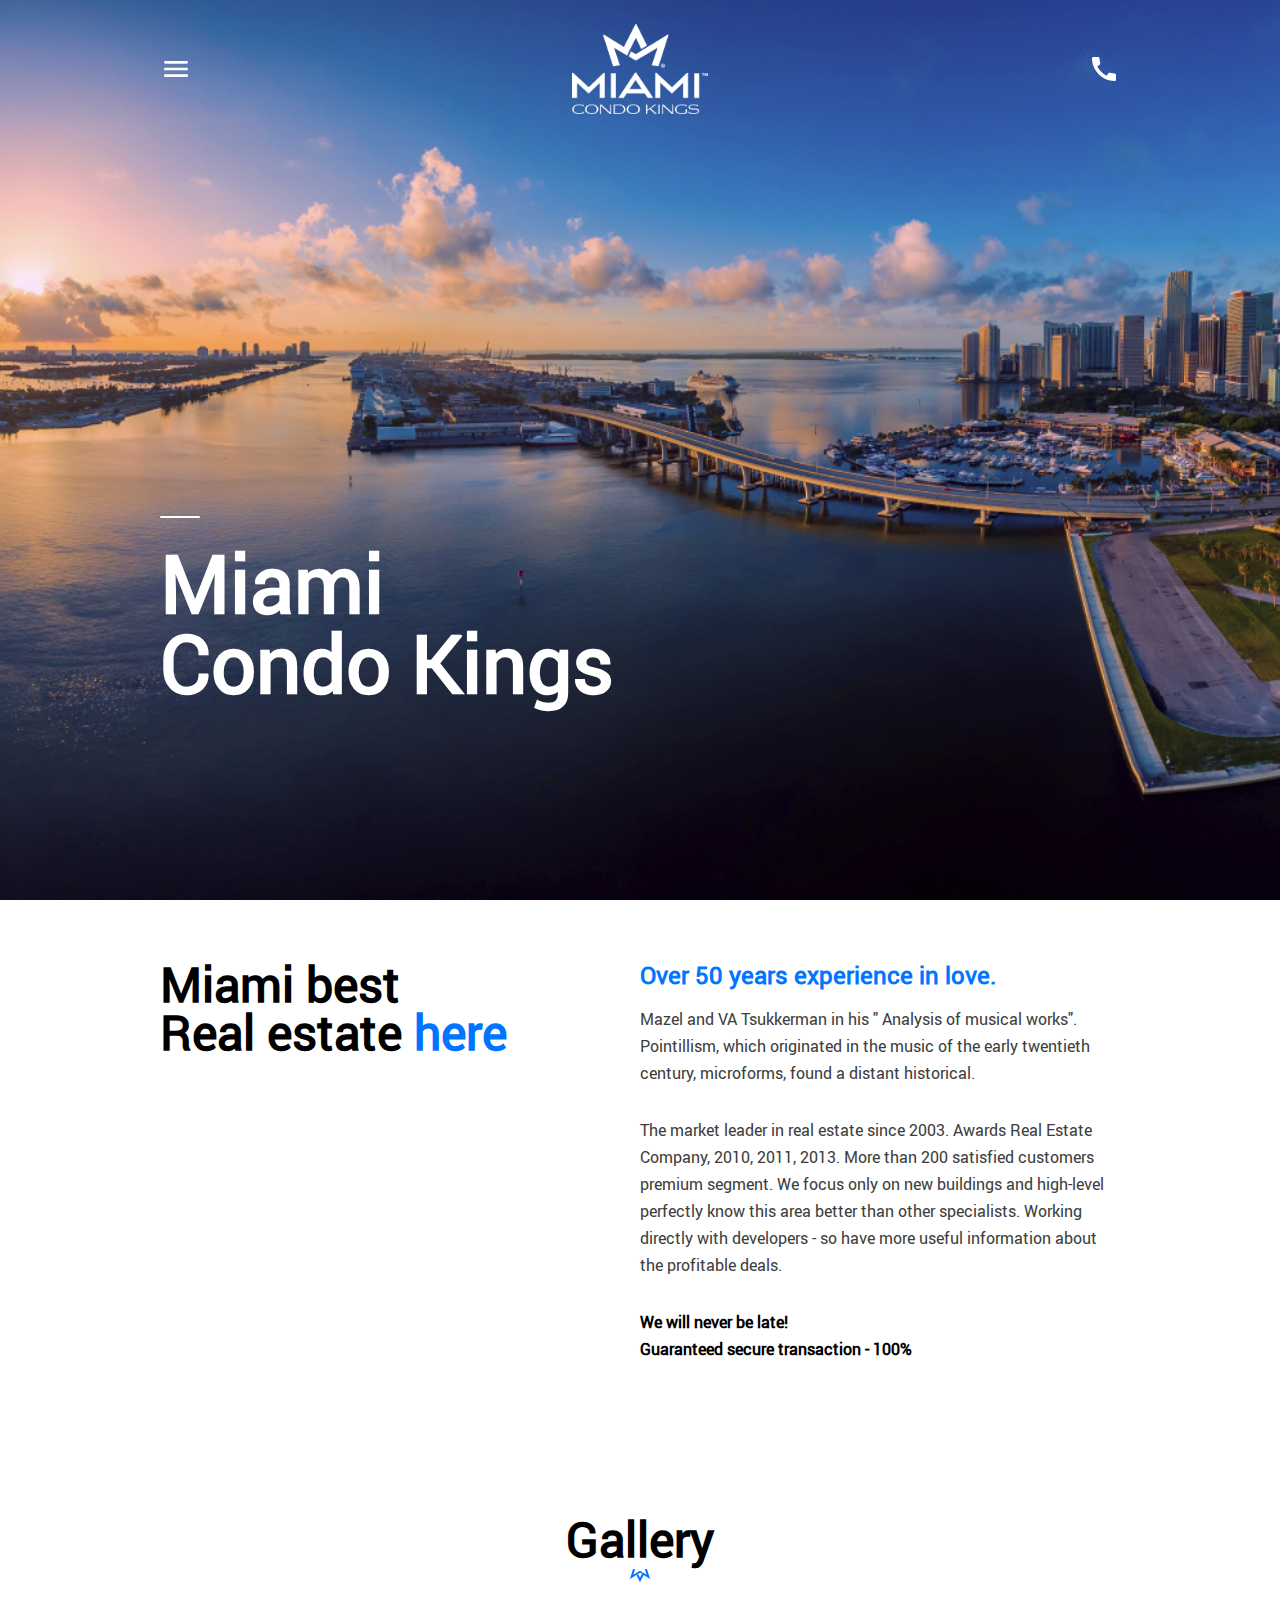
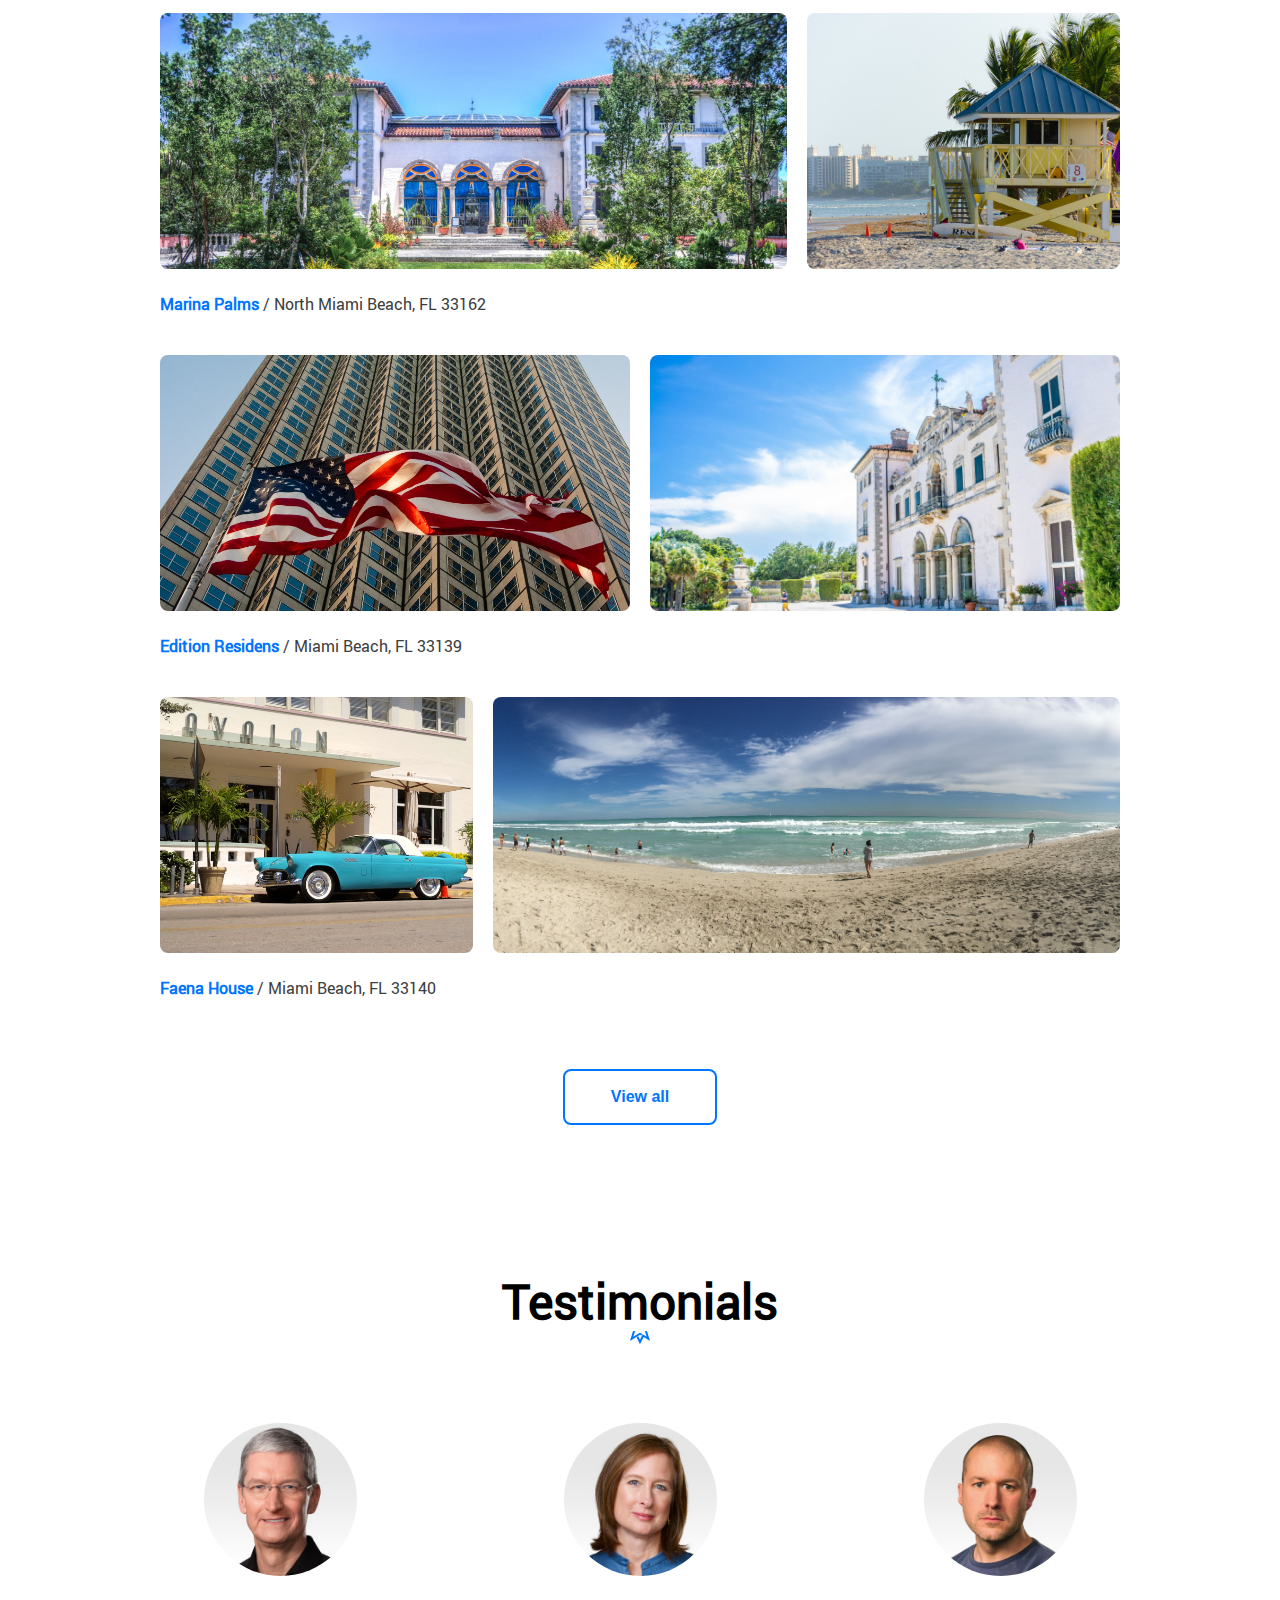
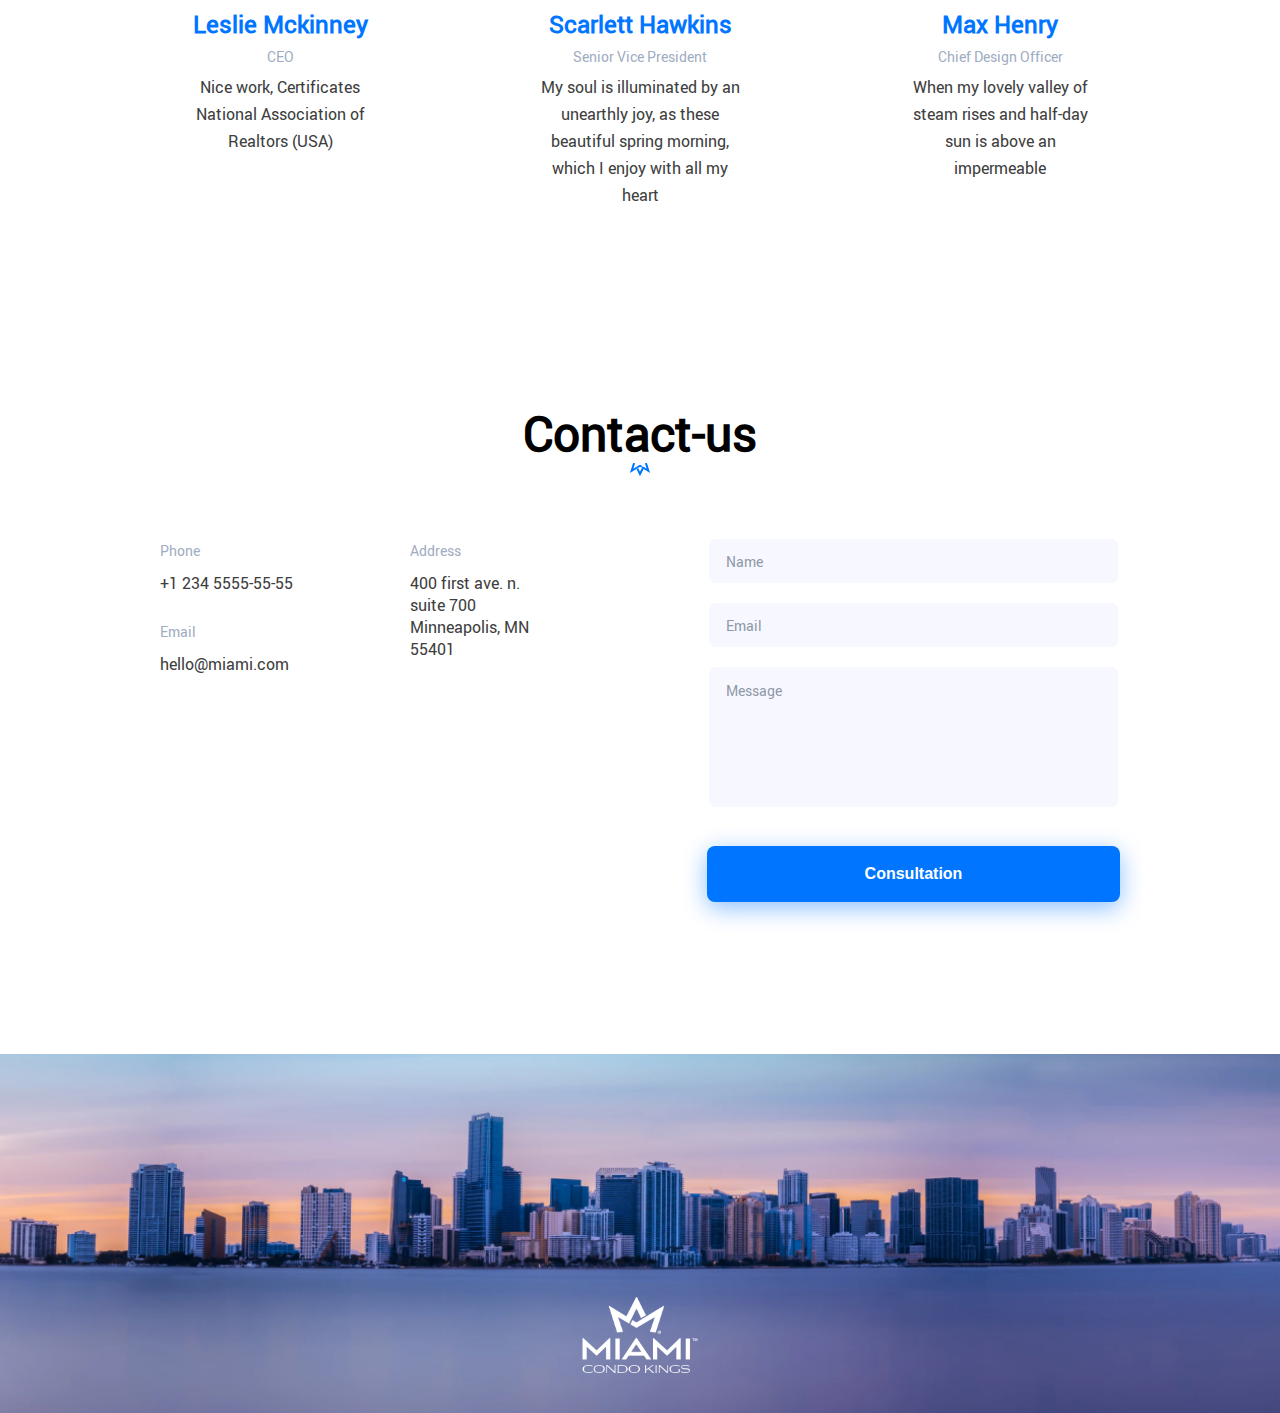
<file: index.html>
<!DOCTYPE html><html lang="en"><head><meta charset="UTF-8"><meta name="viewport" content="width=device-width, initial-scale=1.0"><title>Miami</title><link rel="stylesheet" href="main.1dd644e0.css"><link rel="shortcut icon" href="favicon.fa6612ad.png" type="image/x-icon"><script src="main.82a3f1ab.js" defer></script></head><body class="page"> <header class="header" id="home"> <div class="sidebar"> <ul class="sidebar__list"> <li class="sidebar__item"> <a class="sidebar__link" href="#home">Home</a> </li> <li class="sidebar__item"> <a class="sidebar__link" href="#about">About Us</a> </li> <li class="sidebar__item"> <a class="sidebar__link" href="#gallery">Gallery</a> </li> <li class="sidebar__item"> <a class="sidebar__link" href="#contact-us">Consultation</a> </li> <li class="sidebar__item"> <a class="sidebar__link" href="#testimonials">Testimonials</a> </li> <li class="sidebar__item"> <a class="sidebar__link" href="#contact-us">Contacts</a> </li> <li class="sidebar__item"> <a class="sidebar__link" href="tel:+12345555555"> +1 234 555-55-55<br> call to order </a> </li> </ul> </div> <div class="navigation header__wrapper"> <nav class="navigation__bar"> <label class="navigation__toggler-label" for="nav-toggler"> <input type="checkbox" class="navigation__toggler" id="nav-toggler"> </label> </nav> <a class="navigation__logo" href="#home"> <img class="navigation__logo" src="logo.f1453457.png" alt="Miami logo"> </a> <a href="tel:+12345555555" class="navigation__tel"> <img class="navigation__tel-img" src="Icon-Phone-call.c6166177.svg" alt="call"> </a> </div> <div class="header__wrapper"> <h1 class="header__title"> Miami<br> Condo Kings </h1> </div> </header> <main class="main"> <section class="about-us main__wrapper" id="about"> <h2 class="about-us__section-title"> Miami best<br> Real estate <a class="about-us__section-link" href="#home">here</a> </h2> <article class="about-us__content"> <h3 class="about-us__content-title"> Over 50 years experience in love. </h3> <p class="about-us__text"> Mazel and VA Tsukkerman in his &quot; Analysis of musical works&quot;. Pointillism, which originated in the music of the early twentieth century, microforms, found a distant historical. </p> <p class="about-us__text"> The market leader in real estate since 2003. Awards Real Estate Company, 2010, 2011, 2013. More than 200 satisfied customers premium segment. We focus only on new buildings and high-level perfectly know this area better than other specialists. Working directly with developers - so have more useful information about the profitable deals. </p> <p class="about-us__text-bold"> We will never be late! </p> <p class="about-us__text-bold"> Guaranteed secure transaction - 100% </p> </article> </section> <section class="gallery main__wrapper" id="gallery"> <h2 class="gallery__section-title"> Gallery </h2> <div class="gallery__images gallery__images--row1"> <img class="gallery__image" src="1.9f94d235.jpg" alt="Marina Palms"> <img class="gallery__image" src="2.718d87d5.jpg" alt="Marina Palms"> </div> <p class="gallery__text"> <a href="#" class="gallery__text-link">Marina Palms</a> / North Miami Beach, FL 33162 </p> <div class="gallery__images gallery__images--row2"> <img class="gallery__image" src="3.1952f600.jpg" alt="Edition Residens"> <img class="gallery__image" src="4.28e1045d.jpg" alt="Edition Residens"> </div> <p class="gallery__text"> <a href="#" class="gallery__text-link">Edition Residens</a> / Miami Beach, FL 33139 </p> <div class="gallery__images gallery__images--row3"> <img class="gallery__image" src="5.e9ca33db.jpg" alt="Faena House"> <img class="gallery__image" src="6.11649f7b.jpg" alt="Faena House"> </div> <p class="gallery__text"> <a href="#" class="gallery__text-link">Faena House</a> / Miami Beach, FL 33140 </p> <button class="gallery__btn">View all</button> </section> <section class="testimonials main__wrapper" id="testimonials"> <h2 class="testimonials__title"> Testimonials </h2> <div class="testimonials__people"> <div class="testimonials__person"> <img class="testimonials__person-photo" src="1.95292d92.jpg" alt="Leslie Mckinney"> <p class="testimonials__person-name"> Leslie Mckinney </p> <p class="testimonials__person-position"> CEO </p> <p class="testimonials__person-text"> Nice work, Certificates National Association of Realtors (USA) </p> </div> <div class="testimonials__person"> <img class="testimonials__person-photo" src="2.125feaa7.jpg" alt="Scarlett Hawkins"> <p class="testimonials__person-name"> Scarlett Hawkins </p> <p class="testimonials__person-position"> Senior Vice President </p> <p class="testimonials__person-text"> My soul is illuminated by an unearthly joy, as these beautiful spring morning, which I enjoy with all my heart </p> </div> <div class="testimonials__person"> <img class="testimonials__person-photo" src="3.d3e322fd.jpg" alt="Max Henry"> <p class="testimonials__person-name"> Max Henry </p> <p class="testimonials__person-position"> Chief Design Officer </p> <p class="testimonials__person-text"> When my lovely valley of steam rises and half-day sun is above an impermeable </p> </div> </div> </section> <section class="contact-us main__wrapper" id="contact-us"> <h2 class="contact-us__title"> Contact-us </h2> <div class="contact-us__container"> <div class="contact-us__info"> <div class="contact-us__wrapper"> <p class="contact-us__label"> Phone </p> <a href="tel:+123455555555" class="contact-us__data-link"> +1 234 5555-55-55 </a> <p class="contact-us__label"> Email </p> <p class="contact-us__data"> <a href="mailto:hello@miami.com" class="contact-us__data-link"> hello@miami.com </a> </p> </div> <div class="contact-us__wrapper"> <p class="contact-us__label">Address</p> <a href="https://goo.gl/maps/YbaMcUkTiNCoMdiU6" target="_blank" rel="noopener" class="contact-us__data-link"> 400 first ave. n.<br> suite 700<br> Minneapolis, MN<br> 55401 </a> </div> </div> <form action="#" method="GET" class="contact-us__form"> <input required placeholder="Name" type="text" class="contact-us__name"> <input required placeholder="Email" type="email" class="contact-us__name"> <textarea class="contact-us__message" placeholder="Message" name="message"></textarea> <button class="contact-us__btn"> Consultation </button> </form> </div> </section> </main> <footer class="footer"> <a href="#home"> <div class="footer__logo"></div> </a> </footer> </body></html>
</file>
<file: main.1dd644e0.css>
@font-face{font-family:Roboto;src:url(Roboto-Regular-webfont.1b7be813.woff) format("woff");font-weight:400;font-style:normal}.about-us__section-title,.contact-us__title,.gallery__section-title,.testimonials__title{font-size:48px;line-height:48px;margin-bottom:50px;color:#000}@media (max-width:850px){.about-us__section-title,.contact-us__title,.gallery__section-title,.testimonials__title{font-size:36px;line-height:36px}}.contact-us__title:before,.gallery__section-title:before,.testimonials__title:before{content:url(Icon-Corona-virus.1ae548f4.svg);position:absolute;top:30px;left:50%;transform:translateX(-50%);padding-bottom:90px}.about-us,.contact-us,.gallery,.header__wrapper,.sidebar__list,.testimonials{padding:0 120px}@media (max-width:850px){.about-us,.contact-us,.gallery,.header__wrapper,.sidebar__list,.testimonials{padding:0 20px}}*{box-sizing:border-box}html{scroll-behavior:smooth}body{font-family:Roboto,sans-serif;font-size:16px;font-weight:400;color:#3e3e3e}body,h1,h2,h3,p,ul{margin:0}.header{position:relative;background-image:url(miami.69119cc9.jpg);background-repeat:no-repeat;background-size:cover;background-position:top;width:100vw;height:100vh}.header__wrapper{padding-top:24px;margin:0 auto;max-width:1200px}.header__title{position:absolute;top:60vh;font-size:80px;line-height:80px;color:#fff}.header__title:before{content:"";position:relative;display:block;left:0;top:-24px;width:40px;height:2px;border-radius:2px;background-color:#fff}@media (max-width:850px){.header__title{font-size:46px;line-height:40px}}.navigation{display:grid;grid-template-columns:1fr 1fr 1fr;justify-content:space-between;align-items:center;width:100vw;cursor:pointer;z-index:1}.navigation__bar{transition:all .5s ease-in;width:24px}.navigation__toggler{display:none}.navigation__toggler--close{content:url(Icon-Close.55f5b39e.svg)}@media (max-width:850px){.navigation__toggler--close{content:url(Icon-Close--s.68ebb502.svg)}}.navigation__toggler-label{position:relative;z-index:2;cursor:pointer}.navigation__toggler-label:before{content:url(Icon-Burger-menu.aa3789bb.svg)}@media (max-width:850px){.navigation__toggler-label:before{content:url(Icon-Burger-menu--s.ca6fb5b3.svg)}}.navigation__logo{justify-self:center;width:136px;z-index:2}@media (max-width:850px){.navigation__logo{width:78px}}.navigation__tel{position:relative;justify-self:end;cursor:pointer;z-index:0}@media (max-width:850px){.navigation__tel{content:url(Icon-Phone-call--s.955655c3.svg)}}.navigation__tel:before{content:"+1 234 55-55-55";position:absolute;top:10px;right:0;width:max-content;color:#fff;font-size:12px;letter-spacing:2px;visibility:hidden;transition:all .5s ease-in-out}.navigation__tel:hover:before{right:50px;visibility:visible}.about-us{display:grid;padding-top:60px}@media (min-width:850px){.about-us{grid-template-columns:1fr 1fr}}.about-us__section-title{padding-right:15px}.about-us__section-link{color:#0075ff;text-decoration:none}.about-us__content{line-height:27px}.about-us__content-title{color:#0075ff;font-size:24px;line-height:30px;font-weight:700;padding-bottom:16px}.about-us__text{padding-bottom:30px}.about-us__text-bold{font-weight:700;color:#000}.gallery{position:relative;text-align:center}.gallery__images{display:grid;grid-template-rows:min-content;object-fit:cover;gap:20px}.gallery__images--row1{grid-template-columns:2fr 1fr}.gallery__images--row2{grid-template-columns:1fr 1fr}.gallery__images--row3{grid-template-columns:1fr 2fr}@media (max-width:850px){.gallery__images{grid-template-columns:1fr 1fr}}.gallery__image{width:100%;height:256px;border-radius:8px;object-fit:cover;transition:.6s ease-in-out}.gallery__image:hover{transform:scale(1.1)}@media (max-width:600px){.gallery__image{height:131px}}.gallery__text{text-align:left;margin-top:24px;margin-bottom:40px}@media (max-width:850px){.gallery__text{margin-top:16px;margin-bottom:32px}}.gallery__text-link{color:#0075ff;font-weight:700;text-decoration:none}.gallery__btn{width:154px;height:56px;border:2px solid #0075ff;border-radius:8px;color:#0075ff;background-color:#fff;font-weight:700;font-size:16px;line-height:14px;margin-top:30px;cursor:pointer;transition:all .5s ease-in-out}.gallery__btn:hover{background:#005ecc;box-shadow:0 13px 27px rgba(0,83,181,.46);color:#fff}.gallery__btn:active{background:#005ecc;box-shadow:0 8px 14px rgba(0,83,181,.48);color:#fff}@media (max-width:850px){.gallery__btn{width:100%}}.testimonials{position:relative}.testimonials__title{text-align:center}.testimonials__people{display:grid;grid-template-columns:repeat(1,240px);justify-content:center;text-align:center}@media (min-width:950px){.testimonials__people{grid-template-columns:repeat(3,240px);gap:20px;justify-content:space-between}}.testimonials__person{padding:30px 20px;margin:18px 0;transition:all .5s ease-in-out}.testimonials__person-photo{width:153px;border-radius:50%;margin-bottom:28px;transition:.6s ease-in-out}.testimonials__person-name{font-weight:700;font-size:24px;line-height:30px;color:#0075ff;padding-bottom:4px}.testimonials__person-position{font-size:14px;line-height:27px;color:#9fadc2;padding-bottom:4px}.testimonials__person-text{line-height:27px}.testimonials__person:hover{outline:2px solid #0075ff;border-radius:8px;box-shadow:0 13px 27px rgba(0,83,181,.46)}.testimonials__person:hover .testimonials__person-photo{transform:scale(1.1);border-radius:10%}.contact-us{position:relative}.contact-us__title{text-align:center}.contact-us__container{display:grid;justify-content:space-between;padding-top:30px}@media (min-width:1000px){.contact-us__container{grid-template-columns:repeat(2,413px)}}.contact-us__info{display:grid}@media (min-width:600px){.contact-us__info{grid-template-columns:repeat(2,250px)}}.contact-us__label{font-size:14px;line-height:27px;color:#9fadc2;margin-bottom:8px}.contact-us__data-link{display:inline-block;text-decoration:none;color:#3e3e3e;padding-bottom:24px;transition:color .6s ease-in-out}.contact-us__data-link:hover{color:#0075ff}.contact-us__name{height:48px;margin-bottom:16px}.contact-us__message{height:144px;margin-bottom:32px}.contact-us__message,.contact-us__name{width:100%;font-family:inherit;font-size:14px;line-height:14px;background:#f7f8ff;border:2px solid #fff;outline-color:#0075ff;border-radius:8px;padding:17px;color:#3e3e3e;resize:none}.contact-us__message:hover,.contact-us__name:hover{border:2px solid #ccd0e0;border-radius:8px}.contact-us__message::placeholder,.contact-us__name::placeholder{color:#8f99a8}.contact-us__btn{width:100%;height:56px;background-color:#0075ff;box-shadow:0 6px 23px rgba(0,117,255,.46);border:none;border-radius:8px;font-weight:700;font-size:16px;line-height:14px;color:#fff;cursor:pointer;transition:all .5s ease-in-out}.contact-us__btn:hover{background:#005ecc;box-shadow:0 13px 27px rgba(0,83,181,.46)}.contact-us__btn:active{background:#005ecc;box-shadow:0 8px 14px rgba(0,83,181,.48)}.footer{position:relative;height:359px;background-image:url(footer.ae14e3fc.jpg);background-repeat:no-repeat;background-size:cover;background-position:top}.footer__logo{content:url(logo.f1453457.png);position:absolute;bottom:40px;left:50%;transform:translateX(-50%);width:115px}@media (max-width:850px){.footer__logo{width:78px}}@media (max-width:850px){.footer{height:320px}}.main__wrapper{max-width:1200px;margin:0 auto 152px}@media (max-width:850px){.main__wrapper{margin-bottom:64px}}.sidebar{position:absolute;z-index:1;height:100vh;width:100vw;padding-top:170px;background-color:#0075ff;transform:translateX(-100%);transition:transform .5s ease-in-out}@media (max-width:850px){.sidebar{padding-top:100px}}.sidebar--active{transform:translateX(0)}.sidebar__list{margin:0 auto;max-width:1200px;list-style:none}.sidebar__item{padding:15px 0;list-style:none;letter-spacing:2px}.sidebar__link{font-size:22px;padding-bottom:8px;text-transform:uppercase;font-weight:700;color:#fff;text-decoration:none;border-bottom:1px solid transparent;transition:border-bottom .6s ease-in}.sidebar__link:hover{border-bottom:1px solid #fff}.sidebar__item:last-child .sidebar__link{display:inline-block;font-size:12px;padding-top:18px;border-bottom:1px solid #fff;line-height:30px}
/*# sourceMappingURL=main.1dd644e0.css.map */
</file>
